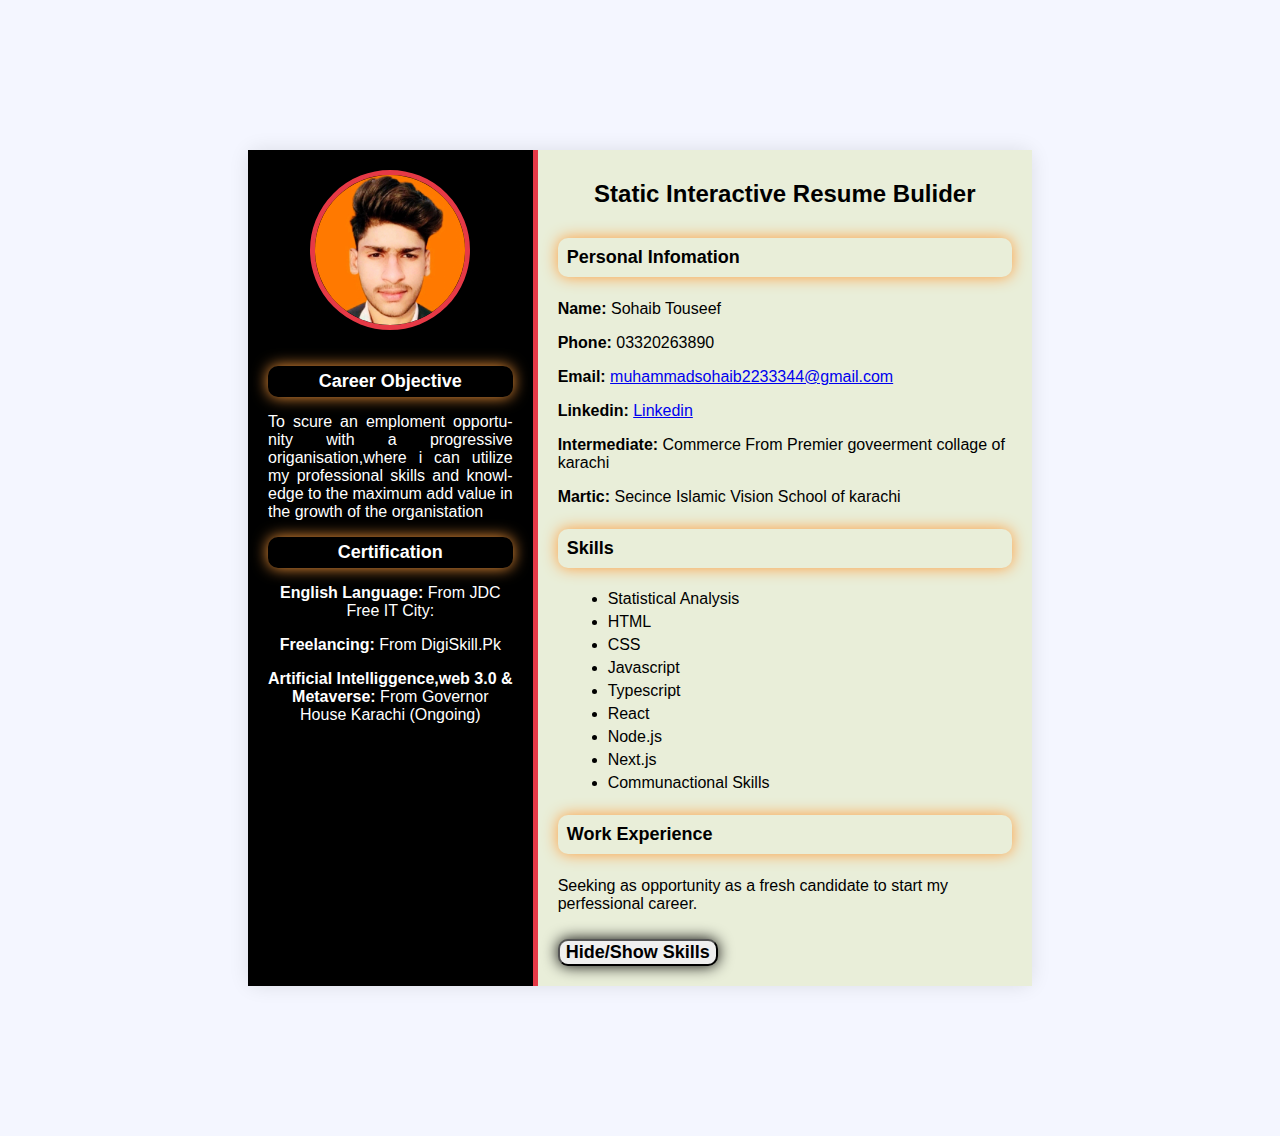
<file: Milestone1/index.html>
<!DOCTYPE html>
<html lang="en">
<head>
    <meta charset="UTF-8">
    <meta name="viewport" content="width=device-width, initial-scale=1.0">
    <title>Document</title>
    <link rel="stylesheet" href="style.css">
</head>
<body>
    <div class="resume-comtainer">
        <!-- left section -->
         <div class="left-section">
        <img src="./assest/profile.jpeg" width="150" height="150" alt="profile-picture" class="profile-picture">
          <section id="career-objective">
            <h3 style="color: white;">Career Objective </h3>
            <p style="text-align: justify; hyphens: auto;">To scure an emploment opportunity with a progressive origanisation,where i can utilize my professional skills and knowledge to the maximum add value in the growth of the organistation</p>
          </section>
          <!--  -->
          <section id="certification">
            <h3 style="color: white;">Certification</h3>
            <p><b>English Language:</b> From JDC Free IT City:</p>
            <p><b>Freelancing:</b> From DigiSkill.Pk</p>
            <p><b>Artificial Intelliggence,web 3.0 & Metaverse:</b> From Governor House Karachi (Ongoing)</p>
          </section>
         </div>
         <!-- right section -->
          <div class="right-section">
            <h1>Static Interactive Resume Bulider</h1>
            <!-- Personal Information -->
             <section id="personal-info">
                <h3>Personal Infomation</h3>
                <p><b>Name:</b> Sohaib Touseef</p>
                <p><b>Phone:</b> 03320263890</p>
                <p><b>Email:</b> <a href="mailto:muhammadsohaib2233344@gmail.com"> muhammadsohaib2233344@gmail.com</a></p>
                <p><b>Linkedin:</b> <a href="https://www.linkedin.com/in/sohaib-touseef-12a7b628a" target="_blank">Linkedin</a></p>
             </section>

             <!-- Eduction -->
              <section id="eduction">
                  <p><b>Intermediate:</b> Commerce From Premier goveerment collage of karachi</p>
               <p><b>Martic:</b> Secince Islamic Vision School of karachi</p>
              </section>

              <!--Skill-->
              <section id="skills">
                <h3>Skills</h3>
                <ul>
                    <li>Statistical Analysis</li>
                    <li>HTML</li>
                    <li>CSS</li>
                    <li>Javascript</li>
                    <li>Typescript</li>
                    <li>React</li>
                    <li>Node.js</li>
                    <li>Next.js</li>
                    <li>Communactional Skills</li>
                </ul>
            </section>

            <!-- Work Experience Section -->
             <section id="Work_experience">
                <h3>Work Experience</h3>
                <p>Seeking as opportunity as a fresh candidate to start my perfessional career.</p>
             </section>
             <!-- Button to toggle Skills section -->
              <button id="toggle-skills">
                <b>Hide/Show Skills</b>
              </button>
          </div>

    </div>
</body>
<script src="script.js"></script>
</html>


<!-- dummy -->
 <!DOCTYPE html>
 <html lang="en">
 <head>
    <meta charset="UTF-8">
    <meta name="viewport" content="width=device-width, initial-scale=1.0">
    <title>Document</title>
 </head>
 <body>
    <div class="resume-container">

    </div>
 </body>
 </html>
</file>
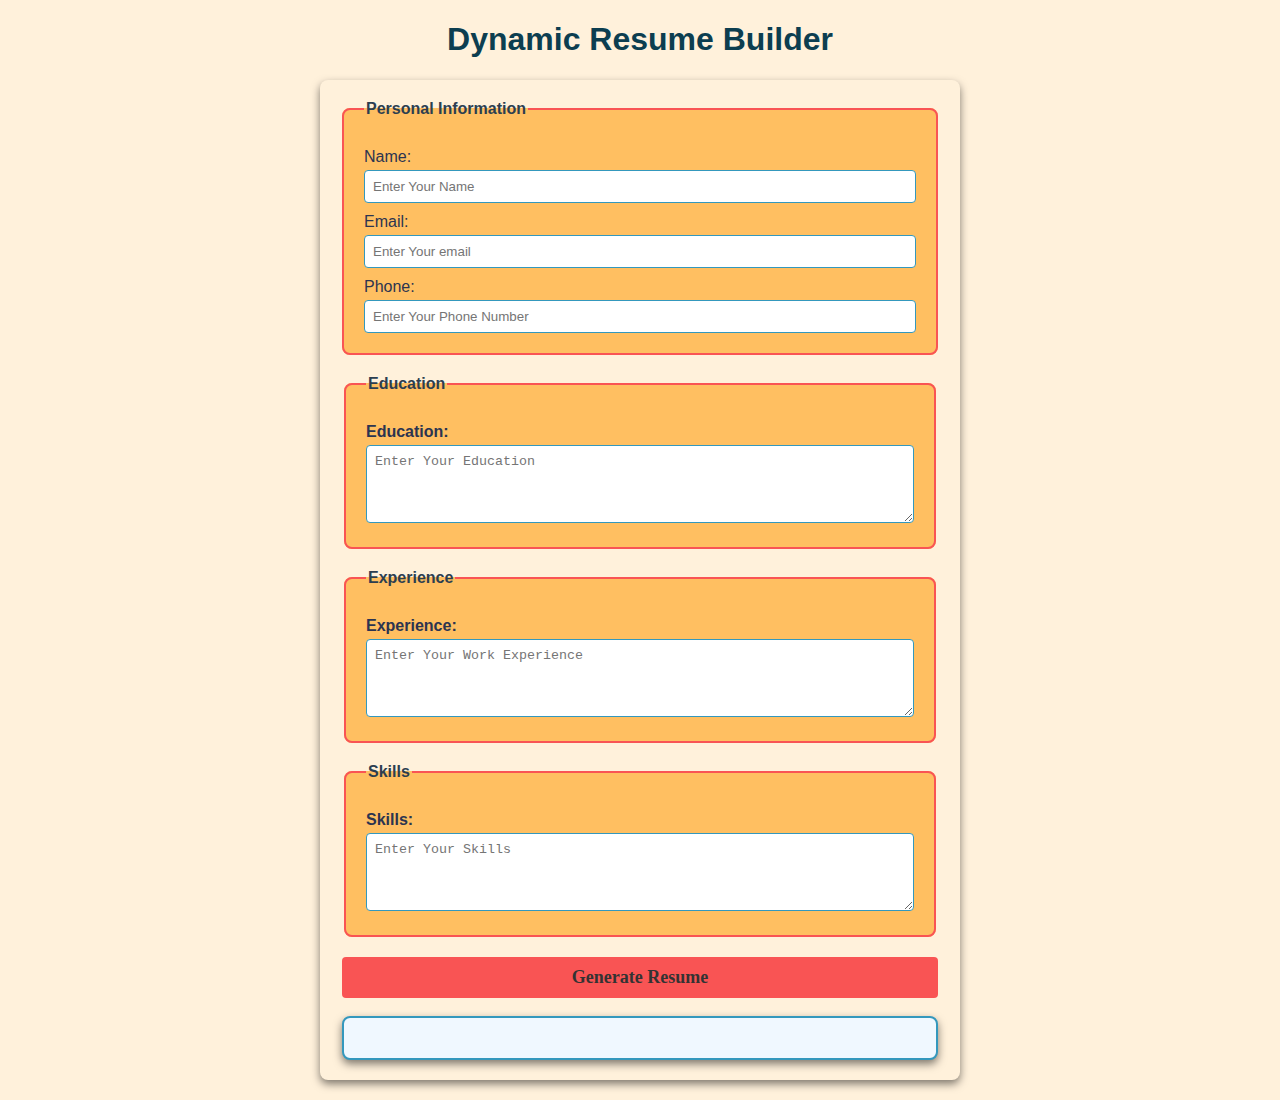
<file: Milestone3/index.html>
<!DOCTYPE html>
<html lang="en">
<head>
  <meta charset="UTF-8">
  <meta name="viewport" content="width=device-width, initial-scale=1.0">
  <title>Dynamic Resume Builder</title>
  <link rel="stylesheet" href="style.css">
</head>
<body>
  <h1>Dynamic Resume Builder</h1>
  <form id="resume-form">
    <fieldset>
     <legend>Personal Information</legend>
     <label for="name">Name:</label>
     <input type="text" id="name" placeholder="Enter Your Name"required>

     <label for="Email">Email:</label>
     <input type="email" id="email" placeholder="Enter Your email"required>

     <label for="phone">Phone:</label>
     <input type="tel" id="phone" placeholder="Enter Your Phone Number"required>

    </fieldset>

    <legend>
    <fieldset>
      <legend>Education</legend>
      <label for="education">Education:</label>
      <textarea id="education" placeholder="Enter Your Education" rows="4" required></textarea>
    </fieldset>

    <fieldset>
      <legend>Experience</legend>
      <label for="experience">Experience:</label>
      <textarea id="experience" placeholder="Enter Your Work Experience " rows="4" required></textarea>
    </fieldset>

    <fieldset>
      <legend>Skills</legend>
      <label for="skills">Skills:</label>
      <textarea id="skills" placeholder="Enter Your Skills " rows="4" required></textarea>
    </fieldset>

    <button type="submit"><b>Generate Resume</b></button>
     <br>
     <!-- dynamic resume -->
  <div id="resume-display">
    <!-- Resume will be generated below -->
  </div>
  </form>
</body>
<script src="script.js"></script>
</html>
</file>
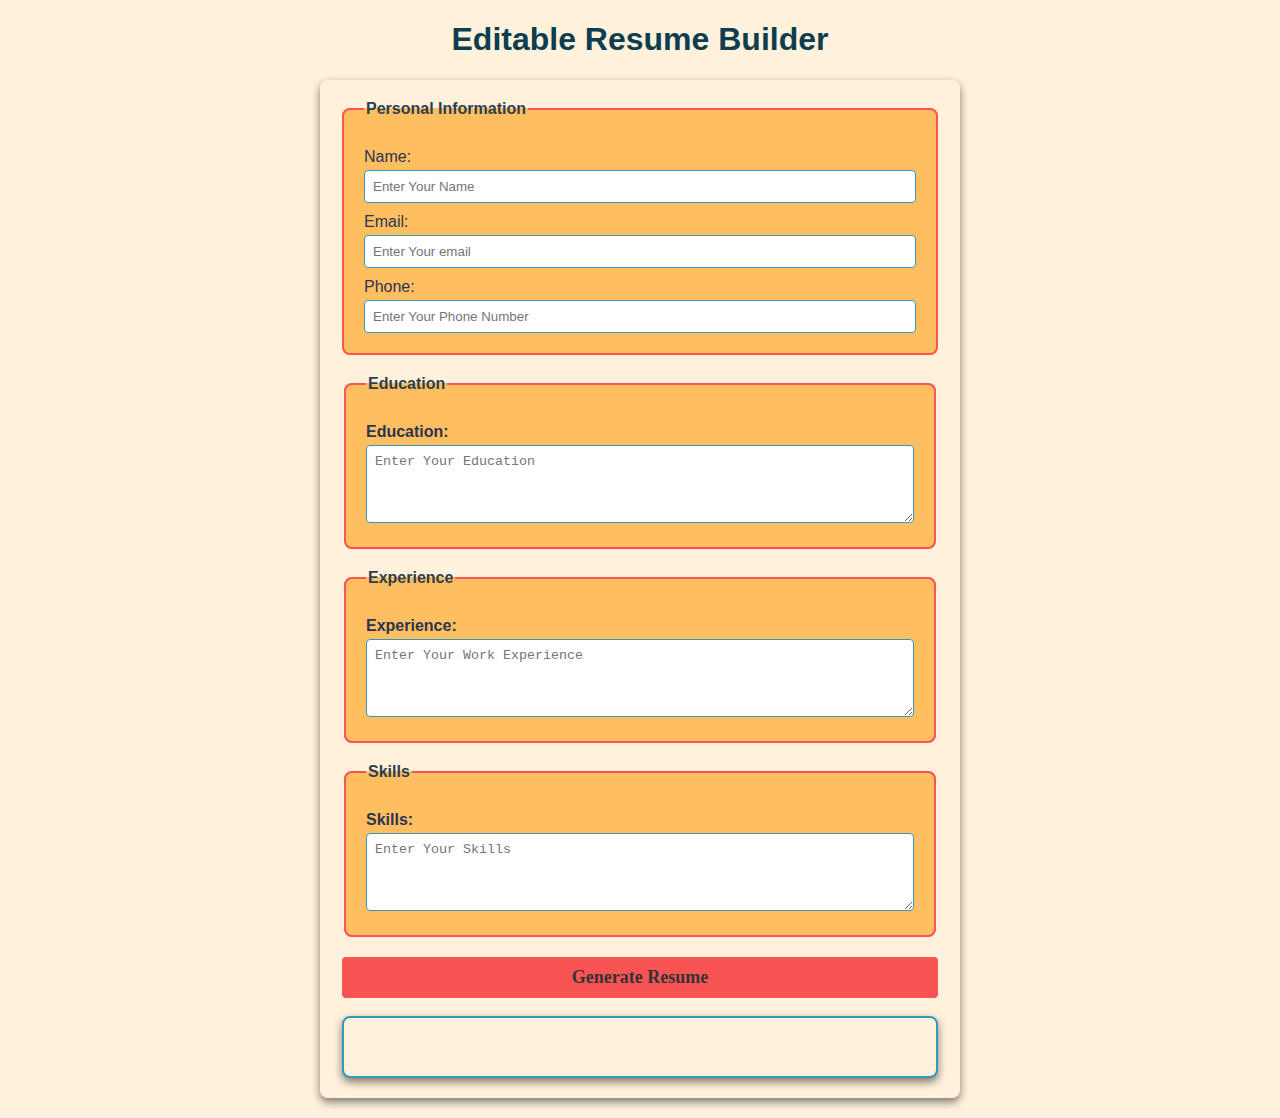
<file: Milestone4/index.html>
<!DOCTYPE html>
<html lang="en">
<head>
  <meta charset="UTF-8">
  <meta name="viewport" content="width=device-width, initial-scale=1.0">
  <title>Editable Resume Builder</title>
  <link rel="stylesheet" href="style.css">
</head>
<body>
  <h1>Editable Resume Builder</h1>
  <form id="resume-form">
    <fieldset>
     <legend>Personal Information</legend>
     <label for="name">Name:</label>
     <input type="text" id="name" placeholder="Enter Your Name"required>

     <label for="Email">Email:</label>
     <input type="email" id="email" placeholder="Enter Your email"required>

     <label for="phone">Phone:</label>
     <input type="tel" id="phone" placeholder="Enter Your Phone Number"required>

    </fieldset>

    <legend>
    <fieldset>
      <legend>Education</legend>
      <label for="education">Education:</label>
      <textarea id="education" placeholder="Enter Your Education" rows="4" required></textarea>
    </fieldset>

    <fieldset>
      <legend>Experience</legend>
      <label for="experience">Experience:</label>
      <textarea id="experience" placeholder="Enter Your Work Experience " rows="4" required></textarea>
    </fieldset>

    <fieldset>
      <legend>Skills</legend>
      <label for="skills">Skills:</label>
      <textarea id="skills" placeholder="Enter Your Skills " rows="4" required></textarea>
    </fieldset>

    <button type="submit"><b>Generate Resume</b></button>
     <br>
     <!-- dynamic and editable resume -->
  <div id="resume-display" contenteditable="true">
    <!-- Resume will be generated below -->
  </div>
  </form>
</body>
<script src="script.js"></script>
</html>
</file>
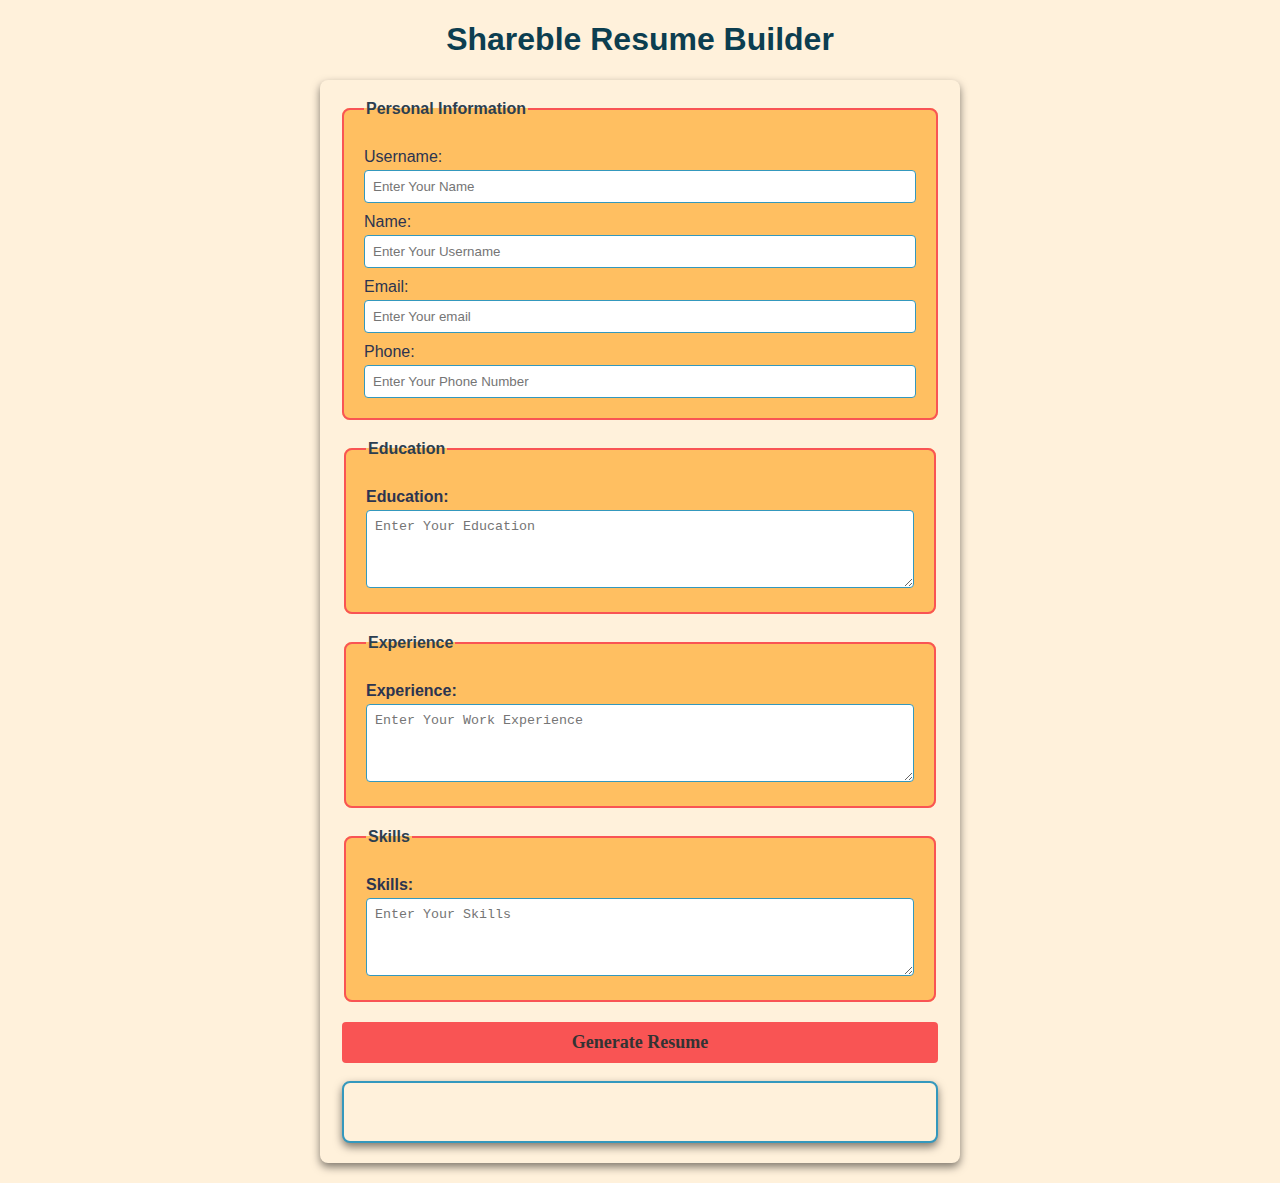
<file: Milestone5/index.html>
<!DOCTYPE html>
<html lang="en">
<head>
  <meta charset="UTF-8">
  <meta name="viewport" content="width=device-width, initial-scale=1.0">
  <title>Shareble Resume Builder</title>
  <link rel="stylesheet" href="style.css">
</head>
<body>
  <h1>Shareble Resume Builder</h1>
  <form id="resume-form">
    <fieldset>
     <legend>Personal Information</legend>

     <label for="username">Username:</label>
     <input type="text" id="username" placeholder="Enter Your Name"required>

     <label for="name">Name:</label>
     <input type="text" id="name" placeholder="Enter Your Username"required>

     <label for="Email">Email:</label>
     <input type="email" id="email" placeholder="Enter Your email"required>

     <label for="phone">Phone:</label>
     <input type="tel" id="phone" placeholder="Enter Your Phone Number"required>

    </fieldset>

    <legend>
    <fieldset>
      <legend>Education</legend>
      <label for="education">Education:</label>
      <textarea id="education" placeholder="Enter Your Education" rows="4" required></textarea>
    </fieldset>

    <fieldset>
      <legend>Experience</legend>
      <label for="experience">Experience:</label>
      <textarea id="experience" placeholder="Enter Your Work Experience " rows="4" required></textarea>
    </fieldset>

    <fieldset>
      <legend>Skills</legend>
      <label for="skills">Skills:</label>
      <textarea id="skills" placeholder="Enter Your Skills " rows="4" required></textarea>
    </fieldset>

    <button type="submit"><b>Generate Resume</b></button>
     <br>
     <!-- dynamic and editable resume -->
  <div id="resume-display" contenteditable="true">
    <!-- Resume will be generated below -->
  </div>

  <!-- Section for the Shareble Link and download option -->
   <div id="shareble-link-container" style="display: none;">
    <h2>Shareble Link</h2>
    <p>here is Your unqiue Link to view or edit your resume:</p>
    <a href="#" id="shareble-link" target="_blank"></a>
    <br>
    <button id="download-pdF"><b>Download as PDF</b></button>
   </div>
  </form>
</body>
<script src="script.js"></script>
</html>
</file>
<file: Milestone1/style.css>
body{
    font-family:  Arial, Helvetica, sans-serif;
    background-color:#F4F6FF;
    margin: 0;
    padding: 150px;
}

.resume-comtainer{
  display: flex;
  background-color: white;
  width: 80%;
  margin: 0 auto;
  border-radius: 10px;
  box-shadow: 0 0 20px rgba(0,0,0,0.1);
}

/* left section */
.left-section{
    background-color: black;
    color: white;
    padding: 20px;
    width: 35%;
    text-align: center;
    border-right: 5px solid #e63946;
}

.profile-picture{
    width: 150px;
    height: 150px;
    border-radius: 50%;
    border: 5px solid #e63946;
    margin-bottom: 20px;
}

h1{
    font-size: 24px;
    margin: 10px 0;
    margin-bottom: 30px;
    text-align: center;
}

h3{
    font-size: 18px;
    padding: 2%;
    margin: 20px 0 10px;
    color: black;
    border-radius: 10px;
    box-shadow: 0 0 15px #FF9D3D;
    margin-top: 5%;
    margin-bottom: 5%;
}

ul{
    list-style-type: fill round;
    /* padding: 10px; */
    margin: 10px;

}

ul li {
    margin: 5px 0;
}

/* Right section */

.right-section{
    padding: 20px;
    width: 65%;
    background-color: #E9EED9;
}

button{
 border-radius: 10px;
 box-shadow:  0 0 15px black;
 cursor: pointer;
 margin-top: 10px;
 font-size: 18px;
}
button:hover{
    background-color: #FFF100;
}
</file>
<file: Milestone3/style.css>
body{
    font-family: Arial, sans-serif;
    margin: 20px;
    padding: 0;
    background-color: #FFF1DB;
    /* text-align: center; */
    
}
h1{
    text-align: center;
    color: #0c3e50;
}
form{
   
    max-width: 600px;
    margin: auto;
   border-radius: 8px;
   box-shadow: 0 4px 8px rgb(0, 0, 0,0.5);
   padding: 20px;
}
fieldset{
    border: 2px solid #F95454;
    border-radius: 8px;
    padding: 20px;
    margin-bottom: 20px;
    background-color: #FFBF61;

}
legend{
    font-weight: 700;
    text-align: left;
    color: #2c3e50;

}
label{
    display: block;
    margin-top: 10px;
    color: #2c3450;
}
input,textarea{
    width: calc(100%-1px);
    padding: 8px;
    margin-top: 4px;
    border: 1px solid #3498bd;
    border-radius: 4px;
    box-sizing: border-box;
    width: 100%;
   
}
button{
    display: block;
    width: 100%;
    padding: 10px;
    background-color: #F95454;
    color: #333;
    border: none;
    border-radius: 4px;
    cursor: pointer;
    margin-top:  10px;
    font-size: 18px;
    font-family: 'Times New Roman', Times, serif;

}
button:hover{
    background-color: #C62E2E;
}
#resume-display{
    max-width: 600px;
    margin: auto;
    padding: 20px;
    border: 2px solid #3498bd;
    border-radius: 8px;
    background-color: aliceblue;
    box-shadow: 0 4px 8px rgb(0, 0, 0,0.5);
 
}
#resume-display h2{
    color: #2c3e50;
 

}
</file>
<file: Milestone4/style.css>
body{
    font-family: Arial, sans-serif;
    margin: 20px;
    padding: 0;
    background-color: #FFF1DB;
    /* text-align: center; */
    
}
h1{
    text-align: center;
    color: #0c3e50;
}
form{
   
    max-width: 600px;
    margin: auto;
   border-radius: 8px;
   box-shadow: 0 4px 8px rgb(0, 0, 0,0.5);
   padding: 20px;
}
fieldset{
    border: 2px solid #F95454;
    border-radius: 8px;
    padding: 20px;
    margin-bottom: 20px;
    background-color: #FFBF61;

}
legend{
    font-weight: 700;
    text-align: left;
    color: #2c3e50;

}
label{
    display: block;
    margin-top: 10px;
    color: #2c3450;
}
input,textarea{
    width: calc(100%-1px);
    padding: 8px;
    margin-top: 4px;
    border: 1px solid #3498bd;
    border-radius: 4px;
    box-sizing: border-box;
    width: 100%;
   
}
button{
    display: block;
    width: 100%;
    padding: 10px;
    background-color: #F95454;
    color: #333;
    border: none;
    border-radius: 4px;
    cursor: pointer;
    margin-top:  10px;
    font-size: 18px;
    font-family: 'Times New Roman', Times, serif;

}
button:hover{
    background-color: #C62E2E;
}
#resume-display{
    max-width: 600px;
    margin: auto;
    padding: 20px;
    border: 2px solid #3498bd;
    border-radius: 8px;
    background-color: #FFF1DB;
    box-shadow: 0 4px 8px rgb(0, 0, 0,0.5);
    outline: none;
 
}
#resume-display h2{
    color: #2c3e50;
 

}
</file>
<file: Milestone5/style.css>
body{
    font-family: Arial, sans-serif;
    margin: 20px;
    padding: 0;
    background-color: #FFF1DB;
    /* text-align: center; */
    
}
h1{
    text-align: center;
    color: #0c3e50;
}
form{
   
    max-width: 600px;
    margin: auto;
   border-radius: 8px;
   box-shadow: 0 4px 8px rgb(0, 0, 0,0.5);
   padding: 20px;
}
fieldset{
    border: 2px solid #F95454;
    border-radius: 8px;
    padding: 20px;
    margin-bottom: 20px;
    background-color: #FFBF61;

}
legend{
    font-weight: 700;
    text-align: left;
    color: #2c3e50;

}
label{
    display: block;
    margin-top: 10px;
    color: #2c3450;
}
input,textarea{
    width: calc(100%-1px);
    padding: 8px;
    margin-top: 4px;
    border: 1px solid #3498bd;
    border-radius: 4px;
    box-sizing: border-box;
    width: 100%;
   
}
button{
    display: block;
    width: 100%;
    padding: 10px;
    background-color: #F95454;
    color: #333;
    border: none;
    border-radius: 4px;
    cursor: pointer;
    margin-top:  10px;
    font-size: 18px;
    font-family: 'Times New Roman', Times, serif;

}
button:hover{
    background-color: #C62E2E;
}
#resume-display{
    max-width: 600px;
    margin: auto;
    padding: 20px;
    border: 2px solid #3498bd;
    border-radius: 8px;
    background-color: #FFF1DB;
    box-shadow: 0 4px 8px rgb(0, 0, 0,0.5);
    outline: none;
 
}
#resume-display h2{
    color: #2c3e50;
 

}
</file>
